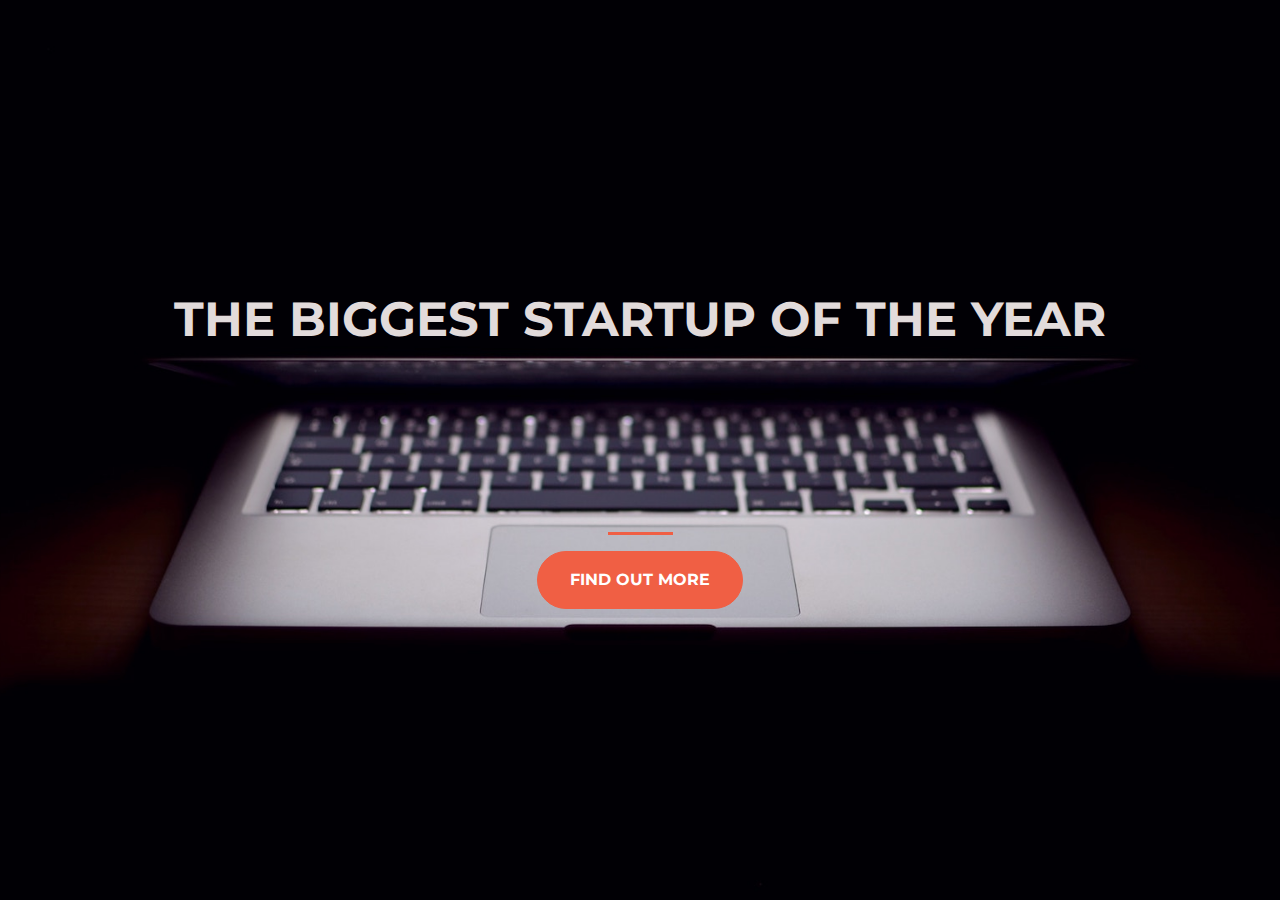
<file: index.html>
<!DOCTYPE html>
<html>
  <head>
       <!-- Required meta tags -->
    <meta charset="utf-8">
    <meta name="viewport" content="width=device-width, initial-scale=1, shrink-to-fit=no">

    <title>Startup</title>

    <!-- Google Fonts -->
    <link href="https://fonts.googleapis.com/css?family=Montserrat" rel="stylesheet">

    <!-- Bootstrap CSS from a CDN. This way you don't have to include the bootstrap file yourself -->
    <link rel="stylesheet" href="https://stackpath.bootstrapcdn.com/bootstrap/4.3.1/css/bootstrap.min.css" integrity="sha384-ggOyR0iXCbMQv3Xipma34MD+dH/1fQ784/j6cY/iJTQUOhcWr7x9JvoRxT2MZw1T" crossorigin="anonymous">
    
    <!-- Your own stylesheet -->
    <link rel="stylesheet" type="text/css" href="style.css">
  </head>
  <body>
    <div class="container d-flex align-items-center h-100">
        <div class="row">
            <header class="text-center col-12">
                <h1 class="text-uppercase"><strong>The biggest startup of the year</strong></h1>
            </header>
            <div class="buffer col-12"></div>
            <section class="text-center col-12">
            <hr>
            <a href="https://mailchi.mp/19b30235a3ac/subscribetoday"><button class="btn btn-primary btn-xl">Find out more</button></a>
            </section>
        </div>
    </div>
  </body>
</html>
</file>
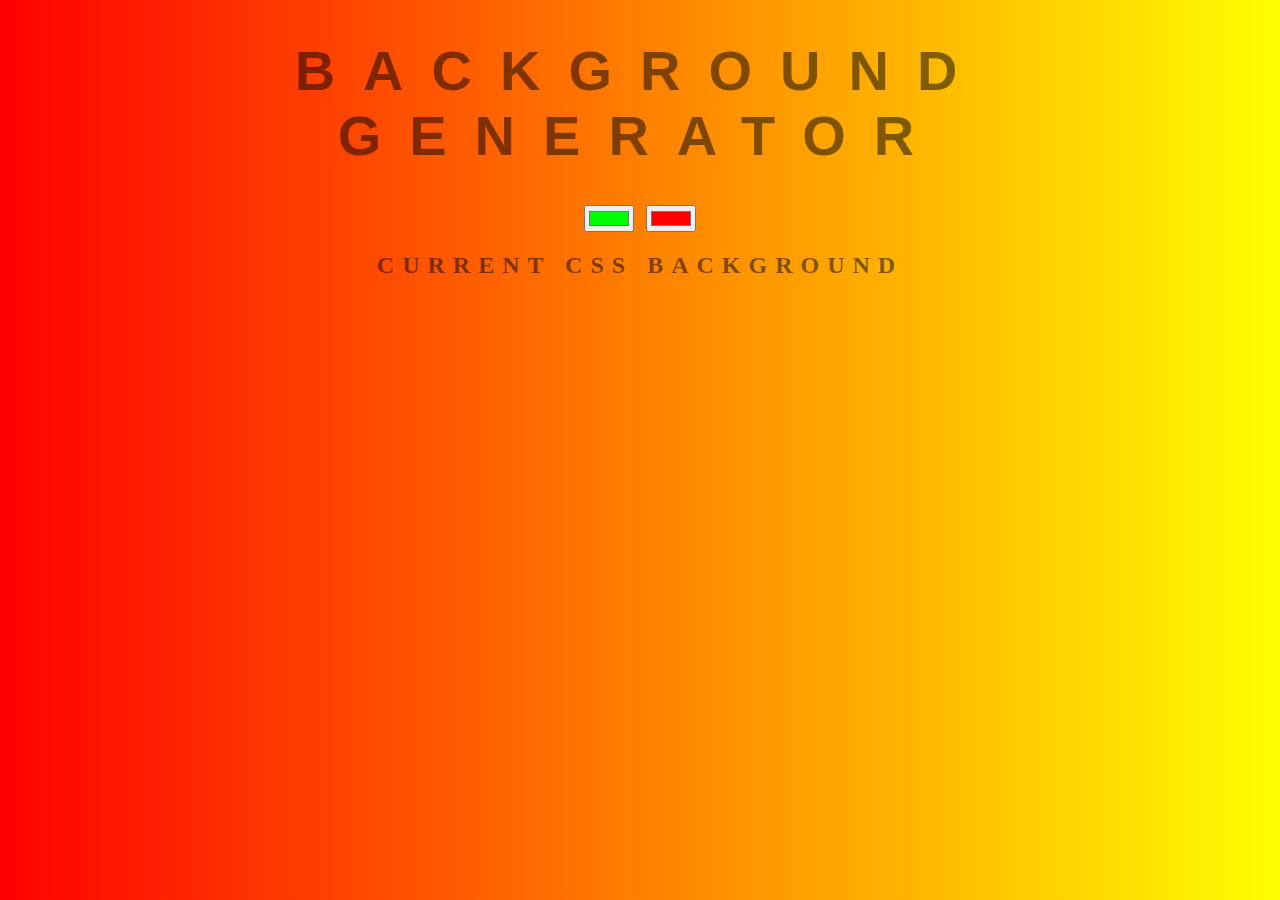
<file: backgorund-generator/index.html>
<!DOCTYPE html>
<html lang="en">
<head>
    <meta charset="UTF-8">
    <meta name="viewport" content="width=device-width, initial-scale=1.0">
    <title>Gradient Background</title>
    <link rel="stylesheet" href="style.css">
</head>
<body id="gradient">
    <h1>Background Generator</h1>
    <input class="color1" type="color" name="color1" value="#00FF00">
    <input class="color2" type="color" name="color2" value="#FF0000">
    <h2>Current CSS background</h2>
    <h3></h3>
    <script type="text/javascript" src="script.js"></script>
</body>
</html>
</file>
<file: style.css>
body,
html {
  width: 100%;
  height: 100%;
  font-family: 'Montserrat', sans-serif;
  background: url(header.jpg) no-repeat center center fixed; 
  -webkit-background-size: cover;
  -moz-background-size: cover;
  -o-background-size: cover;
  background-size: cover;
}

h1 {
    font-size: 3rem;
    color: #e2dbdb;
}

hr {
    border-color: #F05F44;
    border-width: 3px;
    max-width: 65px;
}

.buffer {
    height: 10rem;
}

.btn {
    font-weight: 700;
    border-radius: 300px;
    text-transform: uppercase;
}

.btn-primary {
    background-color: #F05F44;
    border-color: #F05F44;
}

.btn-primary:hover {
    background-color: #ee4b08;
    border-color: #ee4b08;
    border-width: 4px;
}

.btn-xl {
    padding: 1rem 2rem;
}
</file>
<file: backgorund-generator/style.css>
body {
	font: 'Raleway', sans-serif;
    color: rgba(0,0,0,.5);
    text-align: center;
    text-transform: uppercase;
    letter-spacing: .5em;
    top: 15%;
	background: linear-gradient(to right, red , yellow); /* Standard syntax */
}

h1 {
    font: 600 3.5em 'Raleway', sans-serif;
    color: rgba(0,0,0,.5);
    text-align: center;
    text-transform: uppercase;
    letter-spacing: .5em;
    width: 100%;
}

h3 {
	font: 900 1em 'Raleway', sans-serif;
    color: rgba(0,0,0,.5);
    text-align: center;
    text-transform: none;
    letter-spacing: 0.01em;

}
</file>
